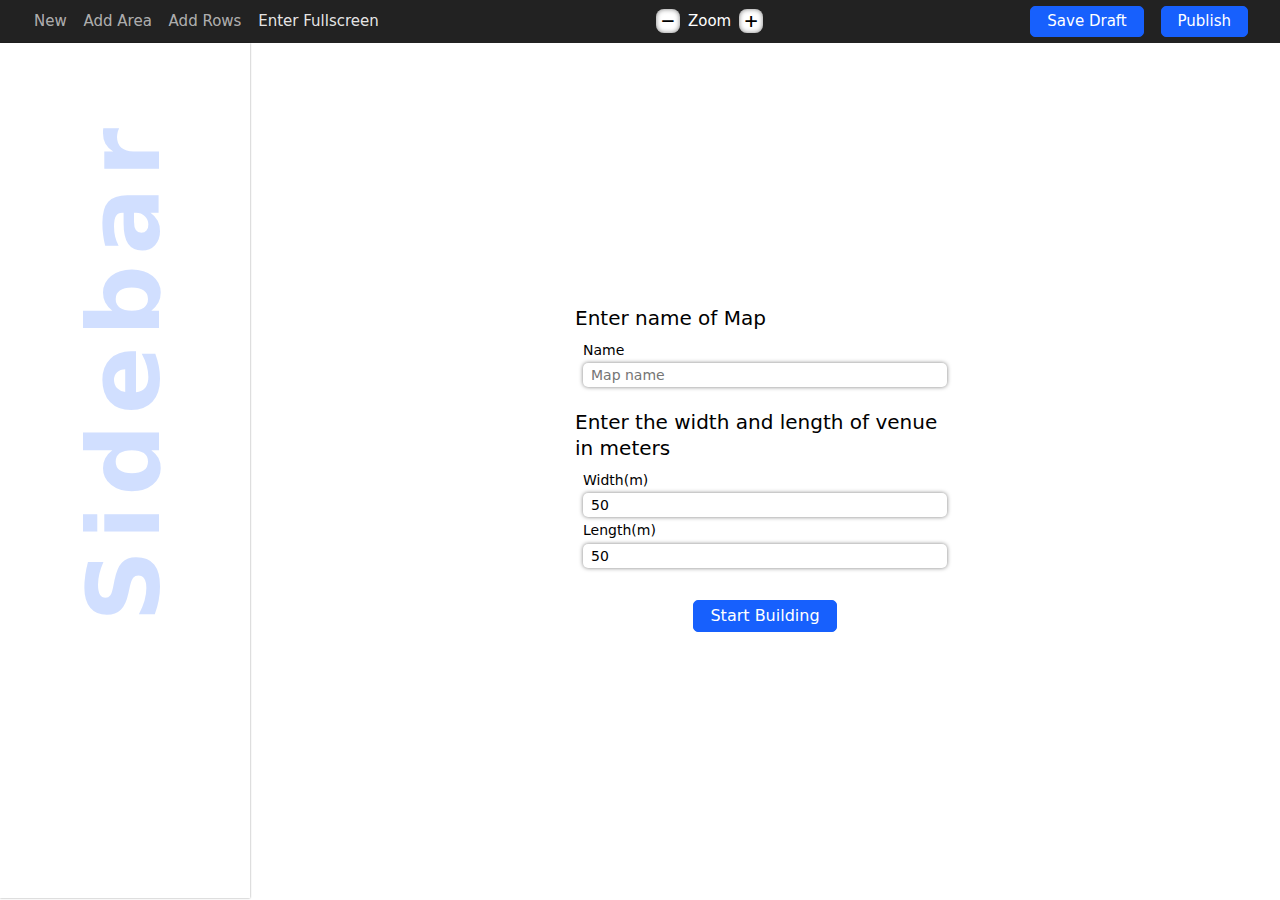
<file: index.html>
<!DOCTYPE html>
<html lang="en">
  <head>
    <meta charset="UTF-8" />
    <meta http-equiv="X-UA-Compatible" content="IE=edge" />
    <meta name="viewport" content="width=device-width, initial-scale=1.0" />
    <title>Event Seating Arrangement Application</title>
    <link rel="stylesheet" href="/styles/index.css" />
  </head>
  <body>
    <div class="seating-map">
      <header class="header" id="header">
        <div class="tools">
          <button id="tool-new" disabled>New</button>
          <button id="tool-area" disabled>Add Area</button>
          <button id="tool-row" disabled>Add Rows</button>
          <button id="tool-toggle-fullscreen">Enter Fullscreen</button>
        </div>
        <div class="magnifier" id="magnifier">
          <button id="zoom-scale-down" class="button">&minus;</button>
          Zoom
          <button id="zoom-scale-up" class="button">&plus;</button>
        </div>
        <div>
          <button class="action" id="tool-save-json">Save Draft</button>
          <button class="action" id="tool-save-json" style="margin-left: 12px">
            Publish
          </button>
        </div>
      </header>

      <main>
        <div class="side-bar">
          <div id="side-bar-body">
            <p class="empty-text"><span>Sidebar</span></p>
          </div>
        </div>
        <div class="main-display">
          <div class="board-container" id="board-container">
            <div class="board-box" id="board-box">
              <svg width="100%" height="100%" id="board"></svg>
            </div>
          </div>
          <div class="form-container" id="form-container">
            <form class="start-form" id="start-form" autocomplete="off">
              <div class="section">
                <p class="caption">Enter name of Map</p>
                <div class="input-box">
                  <input
                    id="name"
                    name="name"
                    placeholder="Map name"
                    required
                  />
                  <label>Name</label>
                </div>
              </div>
              <div class="section">
                <p class="caption">
                  Enter the width and length of venue in meters
                </p>
                <div class="input-box">
                  <input
                    id="width"
                    name="width"
                    type="number"
                    min="1"
                    value="50"
                  />
                  <label for="width">Width(m)</label>
                </div>
                <div class="input-box">
                  <input
                    id="length"
                    name="length"
                    type="number"
                    min="1"
                    value="50"
                  />
                  <label for="length">Length(m)</label>
                </div>
              </div>
              <button type="submit" class="action" style="margin-top: 32px">
                Start Building
              </button>
            </form>
          </div>
        </div>
      </main>
    </div>

    <!--used by scripts-->
    <div class="tool-form" id="tool-form"></div>

    <script src="/scripts/index.js"></script>
    <script src="/scripts/app.js"></script>
    <script src="/scripts/board.js"></script>
    <script src="/scripts/components.js"></script>
    <script src="/scripts/state.js"></script>
    <script src="/scripts/domEventListeners.js"></script>
    <script src="/scripts/lib.js"></script>
  </body>
</html>
</file>
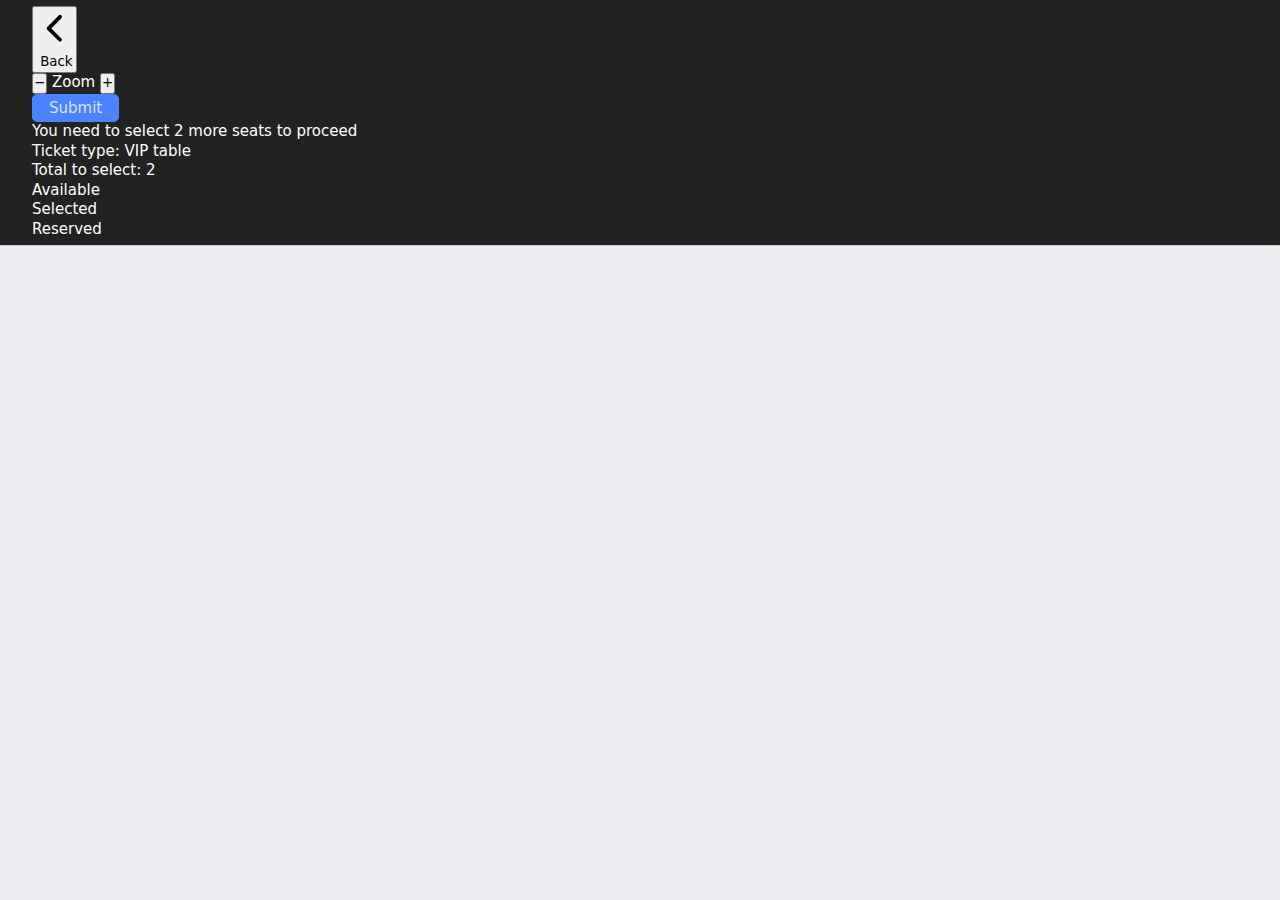
<file: customer.html>
<!DOCTYPE html>
<html lang="en">
  <head>
    <meta charset="UTF-8" />
    <meta http-equiv="X-UA-Compatible" content="IE=edge" />
    <meta name="viewport" content="width=device-width, initial-scale=1.0" />
    <title>Customer Seating Reservation Application</title>
    <link rel="stylesheet" href="/styles/index.css" />
    <link rel="stylesheet" href="/styles/customer.css" />
  </head>
  <body>
    <header class="header">
      <div class="padder">
        <div class="child-padder top">
          <div class="btn-modal-container">
            <button class="btn-modal info" id="btn-back">
              <span class="icon-w-num">
                <svg
                  xmlns="http://www.w3.org/2000/svg"
                  class="ionicon"
                  viewBox="0 0 512 512"
                >
                  <path
                    fill="none"
                    stroke="currentColor"
                    stroke-linecap="round"
                    stroke-linejoin="round"
                    stroke-width="48"
                    d="M328 112L184 256l144 144"
                  />
                </svg>
              </span>
              <span class="text" style="margin-left: 4px">Back</span>
            </button>
          </div>
          <div>
            <div class="c-magnifier">
              <button id="zoom-scale-down" class="button">&minus;</button>
              Zoom
              <button id="zoom-scale-up" class="button">&plus;</button>
            </div>
          </div>
          <div class="btn-modal-container">
            <button
              type="button"
              id="checkout-btn"
              class="action disabled"
              style="padding: 4px 16px"
            >
              Submit
            </button>
            <div class="modal" id="checkout-modal" tabindex="0">
              You need to select 2 more seats to proceed
            </div>
          </div>
        </div>
        <div class="child-padder bottom">
          <div class="ticket-info">
            <p>Ticket type: VIP table</p>
            <p>Total to select: 2</p>
          </div>
          <div class="color-key">
            <p class="available"><span></span>Available</p>
            <p class="selected"><span></span>Selected</p>
            <p class="reserved"><span></span>Reserved</p>
          </div>
        </div>
      </div>
    </header>
    <main>
      <div class="main-display">
        <div class="board-container" id="board-container" style="display: flex">
          <div class="board-box" id="board-box">
            <svg width="100%" height="100%" id="board"></svg>
          </div>
        </div>
      </div>
    </main>

    <!--used by scripts-->
    <div id="seat-clipboard"></div>

    <script src="/scripts/customer/index.js"></script>
    <script src="/scripts/customer/domEventListeners.js"></script>
    <script src="/scripts/customer/map.js"></script>
    <script src="/scripts/lib.js"></script>
    <script src="/scripts/components.js"></script>
    <script src="/scripts/state.js"></script>
  </body>
</html>
</file>
<file: styles/index.css>
* {
  padding: 0;
  margin: 0;
  box-sizing: border-box;
  line-height: 1.3em;
  font-family: inherit;
}

:root {
  font-family: system-ui, -apple-system, BlinkMacSystemFont, "Segoe UI", Roboto,
    Oxygen, Ubuntu, Cantarell, "Open Sans", "Helvetica Neue", sans-serif;
  user-select: none;
}

body {
  display: flex;
  flex-direction: column;
  height: 100vh;
  width: 100vw;
  background-color: white;
}
/* Chrome, Safari, Edge, Opera */
input::-webkit-outer-spin-button,
input::-webkit-inner-spin-button {
  -webkit-appearance: none;
  margin: 0;
}
input[type="range"] {
  width: 100%;
  height: 14px;
  border-radius: 8px;
}

/* Firefox */
input[type="number"] {
  -moz-appearance: textfield;
}

main {
  display: flex;
  flex: 1;
  background-color: white;
}

button {
  cursor: pointer;
}

.header {
  background-color: #222;
  color: white;
  padding: 6px 32px;
  display: flex;
  justify-content: space-between;
  align-items: center;
  font-size: 15px;
  z-index: 10;
  box-shadow: 0 0 2px rgba(0, 0, 0, 0.4);
}
.header .tools button {
  font-family: inherit;
  font-size: inherit;
  background-color: transparent;
  padding: 4px 2px;
  color: rgba(255, 255, 255, 0.9);
  border: none;
  cursor: pointer;
  margin-right: 8px;
  transition: all 300ms;
}
.header .tools button:disabled {
  color: rgba(255, 255, 255, 0.65);
  cursor: not-allowed;
}
.header button {
  line-height: 1.25em;
}
.header .magnifier {
  display: flex;
  align-items: center;
}
.header .magnifier .button {
  font-family: Consolas, monospace;
  font-size: 22px;

  line-height: 24px;
  height: 24px;
  width: 24px;

  margin: 0 8px;
  border-radius: 8px;
  border: none;

  background-color: #efeff3;
  background-color: white;
  box-shadow: inset 0 0 5px rgba(0, 0, 0, 0.5);

  display: flex;
  align-items: center;
  justify-content: center;
  transition: all 300ms;
}

.action {
  background-color: rgb(23, 96, 253);
  font-family: inherit;
  font-size: inherit;
  padding: 5px 16px;
  color: white;
  border: none;
  cursor: pointer;
  border-radius: 5px;
  line-height: 1.25em;
  border: 1px solid rgb(23, 96, 253);
  transition: all 300ms;
}

.action.disabled {
  background-color: rgb(74, 131, 255);
  border-color: rgb(74, 131, 255);
  color: rgba(255, 255, 255, 0.8);
  cursor: not-allowed;
}

.action:not(.disabled):hover,
.action:not(.disabled):focus {
  box-shadow: 0 0 8px rgb(23, 96, 253);
}

.action.action-secondary {
  background-color: white;
  border: 1px solid rgb(23, 96, 253);
  color: rgb(23, 96, 253);
}
.action.action-secondary:hover,
.action.action-secondary:focus {
  box-shadow: none;
  background-color: rgba(23, 96, 253, 0.05);
}

.side-bar {
  width: 250px;
  flex: 0 0 250px;
  box-shadow: 0 0 2px rgba(0, 0, 0, 0.4);
  height: calc(100vh - 45px);
  overflow: auto;
  scrollbar-color: transparent;
  scrollbar-width: none;
}
.side-bar::-webkit-scrollbar {
  display: none;
}

#side-bar-body {
  width: 100%;
  height: 100%;
}

#side-bar-body .empty-text {
  display: flex;
  align-items: center;
  justify-content: center;
  writing-mode: vertical-lr;
  font-weight: 700;
  padding-top: 75px;
  color: rgba(23, 96, 253, 0.2);
}

#side-bar-body .empty-text span {
  display: flex;
  transform: rotate(180deg);
  line-height: 250px;
  font-size: 100px;
  letter-spacing: 10px;
}

.main-display {
  width: 100%;
  flex: 1 1 100%;
}

.input-container {
  margin: 4px 0;
  display: flex;
  flex-direction: column;
}
.input-box {
  padding: 0 8px;
  display: flex;
  flex-direction: column;
}
.input-box.linear {
  display: flex;
  flex-direction: row;
  align-items: center;
}
.input-box.linear.end {
  justify-content: flex-end;
}
.input-box input {
  padding: 4px 8px;
  display: flex;
  width: 100%;
  font-size: 14px;
  line-height: 1em;
  border: none;
  border-radius: 5px;
  order: 2;
  transition: all 300ms;
  box-shadow: 0 0 4px rgba(0, 0, 0, 0.5);
}
.input-box input.tiny {
  max-width: 60px;
}
.input-box input.medium {
  max-width: 240px;
}

.input-box input:not(:disabled):hover,
.input-box input:not(:disabled):focus {
  outline: none;
  color: rgb(23, 96, 253);
  box-shadow: 0 0 5px rgb(23, 96, 253);
}
.input-box input:not(:disabled):hover ~ label,
.input-box input:not(:disabled):focus ~ label {
  outline: none;
  border-color: rgb(23, 96, 253);
  color: rgb(23, 96, 253);
}

.input-box label {
  font-size: 14px;
  order: 1;
  transition: all 300ms;
  margin: 4px 0;
}
.input-box.linear label,
.input-box.linear input {
  margin: 0 0 0 8px;
}
.input-box input[type="radio"],
.input-box input[type="checkbox"] {
  order: 1;
  box-shadow: none !important;
  display: inline;
  width: fit-content;
  cursor: pointer;
}
.input-box input[type="radio"] ~ label,
.input-box input[type="checkbox"] ~ label {
  order: 2;
  cursor: pointer;
  line-height: 1.625em;
}
.form-container {
  position: relative;
  display: flex;
  justify-content: center;
  align-items: center;
  width: 100%;
  height: 100%;
}
.form-container > .start-form {
  padding: 20px;
  max-width: 420px;
}

.form-container > .start-form .section {
  margin-bottom: 16px;
}

.form-container > .start-form .caption {
  padding: 6px 0;
  font-size: 20px;
  font-weight: 500;
}
.form-container > .start-form button {
  margin: 10px auto;
  display: flex;
  width: fit-content;
}

/* .magnifier {
  position: relative;
  display: flex;
  justify-content: center;
}
.magnifier .magnifier-container {
  background-color: white;
  box-shadow: 0 0 10px rgba(0, 0, 0, 0.2);
  margin: 8px auto;
  position: absolute;
  z-index: 10;
  padding: 2px 16px;
  border-radius: 16px;
  display: flex;
  align-items: center;
  font-family: Consolas, monospace;
}
.magnifier .button {
  margin: 0 8px;
  font-size: 24px;
  line-height: 32px;
  height: 32px;
  width: 32px;
  border-radius: 50%;
  background-color: transparent;
  border: 1px solid transparent;
  display: flex;
  align-items: center;
  justify-content: center;
  transition: all 300ms;
}

.magnifier .button:hover,
.magnifier .button:focus {
  border-color: rgba(23, 96, 253, 0.5);
  color: rgba(23, 96, 253, 0.8);
  outline: none;
}

.magnifier #zoom-value {
  margin: 0 16px;
  font-weight: 500;
  font-size: 16px;
  line-height: 32px;
} */

.board-container {
  display: none;
  width: 100%;
  height: 100%;
  flex-direction: column;
  background-color: #efeff3;
}

.board-container .board-box {
  position: relative;
  flex: 1;
  overflow: auto;
  scrollbar-color: transparent;
  scrollbar-width: none;
  margin: 4px 4px 8px;
}

.board-container .board-box::-webkit-scrollbar {
  display: none;
}

.board-container svg {
  position: absolute;
  transform-origin: top left;
}

.tool-form {
  position: absolute;
  background-color: white;
  box-shadow: 0 0 10px #aaa;
  border-radius: 5px;
  z-index: 10;
  padding: 16px;
  transform: translate(-150%, 50px);
  transform-origin: top left;
  transition: all 300ms;
}

.form-one {
  display: flex;
  flex-direction: column;
  font-size: 14px;
}
.form-one > * {
  margin: 2px 0;
}
.form-one .heading {
  text-align: center;
  border-bottom: 1px solid rgba(23, 96, 253, 0.3);
  font-size: 15px;
  font-weight: 600;
  padding-bottom: 2px;
  color: #333;
}
.form-one .note {
  font-size: 14px;
  color: #666;
  margin: 0 8px;
}
.form-one .caption {
  font-weight: 500;
  font-size: 15px;
  margin-bottom: 4px;
  color: #333;
}
.form-one .footer {
  border-top: 1px solid rgba(23, 96, 253, 0.3);
  padding-top: 8px;
}

.area-editor {
  padding: 16px;
}
.area-editor .heading {
  font-size: 16px;
  font-weight: 600;
  color: #333;
  border-bottom: 1px solid rgba(23, 96, 253, 0.3);
  padding-bottom: 4px;
  display: flex;
}
.area-editor .heading .text {
  flex: 1 1;
  text-align: center;
  line-height: 22px;
}
.area-editor .heading button {
  width: 22px;
  height: 22px;
  padding: 0;
  border: none;
  background-color: transparent;
  outline: none;
  flex: 0 0 22px;
  color: rgb(255, 114, 58);
}
.area-editor .heading button:hover,
.area-editor .heading button:focus {
  outline: none;
  border: none;
}
.area-editor .group {
  display: flex;
  flex-direction: column;
  margin: 16px 0;
}
.area-editor .group.linear {
  flex-direction: row;
}

.tool-form-container {
  max-height: 65vh;
  overflow: auto;
  scrollbar-width: none;
}
.tool-form-container::-webkit-scrollbar {
  display: none;
}

.no-display {
  display: none;
}

.venue-map-links-container {
  padding: 8px 16px;
}

.venue-map-links-container h2 {
  font-size: 16px;
  font-weight: 500;
  border-bottom: 1px solid rgba(23, 96, 253, 0.2);
  text-align: center;
  margin-bottom: 8px;
}

.venue-map-links {
  padding: 4px 8px;
}

.venue-map-links a {
  color: rgb(23, 96, 253);
  text-decoration: none;
  font-weight: 500;
  font-size: 14px;
}

.color-form-field {
  display: flex;
  justify-content: space-between;
}
.color-form-field > div {
  width: 16px;
  height: 16px;
  border-radius: 50%;
  border: 1px solid black;
  cursor: pointer;
}
.color-form-field .none {
  background-color: rgba(255, 255, 255, 0);
}
.color-form-field .grey {
  background-color: rgba(127, 127, 127, 0.2);
}
.color-form-field .yellow {
  background-color: rgba(255, 255, 0, 0.2);
}
.color-form-field .green {
  background-color: rgba(0, 255, 0, 0.2);
}
.color-form-field .blue-green {
  background-color: rgba(0, 255, 255, 0.2);
}
.color-form-field .blue {
  background-color: rgba(0, 0, 255, 0.2);
}
.color-form-field .purple {
  background-color: rgba(255, 0, 255, 0.2);
}
.color-form-field .red {
  background-color: rgba(255, 0, 0, 0.2);
}
@media screen and (max-width: 767px) {
  main .side-bar {
    flex: 1 3 100%;
  }
  main .main-display {
    width: 100%;
    flex: 1 2 100%;
  }
}
</file>
<file: styles/customer.css>
.seating-map {
  height: 100vh;
  position: relative;
}

.seating-map .header {
  padding: 6px 8px;
}
.seating-map .header .padder {
  width: 100%;
  max-width: 900px;
  margin: auto;
  display: flex;
  justify-content: space-between;
}
.seating-map .header .padder > div {
  display: flex;
  align-items: center;
}
.seating-map .header .btn-modal-container {
  position: relative;
}
.seating-map .header .btn-modal {
  height: 26px;
  display: flex;
  align-items: center;
  padding: 0;
  border: none;
  background-color: transparent;
  color: white;
  font-size: 15px;
}
.seating-map .header .btn-modal:hover,
.seating-map .header .btn-modal:focus {
  outline: none;
}
.seating-map .header .modal {
  position: absolute;
  top: calc(100% + 10px);

  padding: 8px;
  background-color: white;
  z-index: 10;
  box-shadow: 0 0 15px rgba(0, 0, 0, 0.3);
  border-radius: 5px;
  opacity: 0;
  visibility: hidden;
  transition: all 300ms;
  width: 240px;
  color: black;
  font-size: 14px;
}
.seating-map .header .btn-modal:focus ~ .modal,
.seating-map .header .modal:focus {
  opacity: 1;
  visibility: visible;
}

.seating-map .header #info-modal {
  left: 3px;
}

.seating-map .header #info-modal .cancel-button-container {
  height: 24px;
  width: 100%;
  display: flex;
  justify-content: flex-end;
}
.seating-map .header #info-modal #cancel-button {
  padding: 0;
  background-color: transparent;
  border: none;
  color: rgba(0, 0, 0, 0.3);
  transition: all 300ms;
}
.seating-map .header #info-modal #cancel-button:hover {
  color: rgba(0, 0, 0, 0.8);
}
.seating-map .header #info-modal .top {
  color: rgb(23, 96, 253);
  padding-bottom: 4px;
  border-bottom: 1px solid rgba(0, 0, 0, 0.1);
  font-size: 14px;
  font-weight: 500;
}
.seating-map .header #info-modal .bottom {
  padding: 8px 0 0 8px;
}
.seating-map .header #info-modal .bottom > p {
  height: 24px;
  line-height: 24px;
  display: flex;
  align-items: center;
}
.seating-map .header #info-modal .bottom > p span {
  display: inline-block;
  width: 18px;
  height: 18px;
  border: 1px solid rgba(0, 0, 0, 0.625);
  border-radius: 4px;
  margin-right: 8px;
}
.seating-map .header #info-modal .bottom p.available span {
  background-color: transparent;
}
.seating-map .header #info-modal .bottom p.selected span {
  background-color: rgb(23, 96, 253);
  border: none;
}
.seating-map .header #info-modal .bottom p.reserved span {
  background-color: rgb(247, 33, 26);
  border: none;
}

.seating-map .header #checkout-btn ~ .modal {
  right: 0;
  color: rgb(247, 33, 26);
}
.seating-map .header #checkout-btn.disabled:focus ~ .modal {
  opacity: 1;
  visibility: visible;
}

.seating-map .header .c-magnifier {
  display: flex;
  align-items: center;
}
.seating-map .header .c-magnifier .button {
  font-family: Consolas, monospace;
  font-size: 22px;

  line-height: 24px;
  height: 24px;
  width: 24px;

  margin: 0 8px;
  border-radius: 8px;
  border: none;

  background-color: #efeff3;
  background-color: white;
  box-shadow: inset 0 0 5px rgba(0, 0, 0, 0.5);

  display: flex;
  align-items: center;
  justify-content: center;
  transition: all 300ms;
}

.seating-map .icon-w-num {
  position: relative;
  display: flex;
  height: 26px;
}
.seating-map .icon-w-num .num {
  position: absolute;
  background-color: rgb(247, 88, 26);
  width: 14px;
  height: 14px;
  border-radius: 50%;
  bottom: 0;
  right: 0;
  font-size: 10px;
  justify-content: center;
  align-items: center;
  display: flex;
  font-family: Consolas, monospace;
}

#seat-clipboard {
  position: absolute;
  padding: 8px;
  background-color: white;
  z-index: 12;
  box-shadow: 0 0 15px rgba(0, 0, 0, 0.5);
  border-radius: 8px;
  opacity: 0;
  visibility: hidden;
  transform-origin: top left;
  transition: all 300ms;
}
#seat-clipboard.active {
  opacity: 1;
  visibility: visible;
}
#seat-clipboard p {
  font-size: 14px;
  font-weight: 500;
  text-align: center;
}
#seat-clipboard button {
  color: white;
  background-color: rgb(23, 96, 253);
  border-radius: 5px;
  box-shadow: 0 0 3px rgba(0, 0, 0, 0.5);
  font-weight: 400;
  font-size: 14px;
  border: none;
  display: flex;
  width: 75px;
  margin: 4px auto 0;
  justify-content: center;
  padding: 4px;
  text-align: center;
}
</file>
